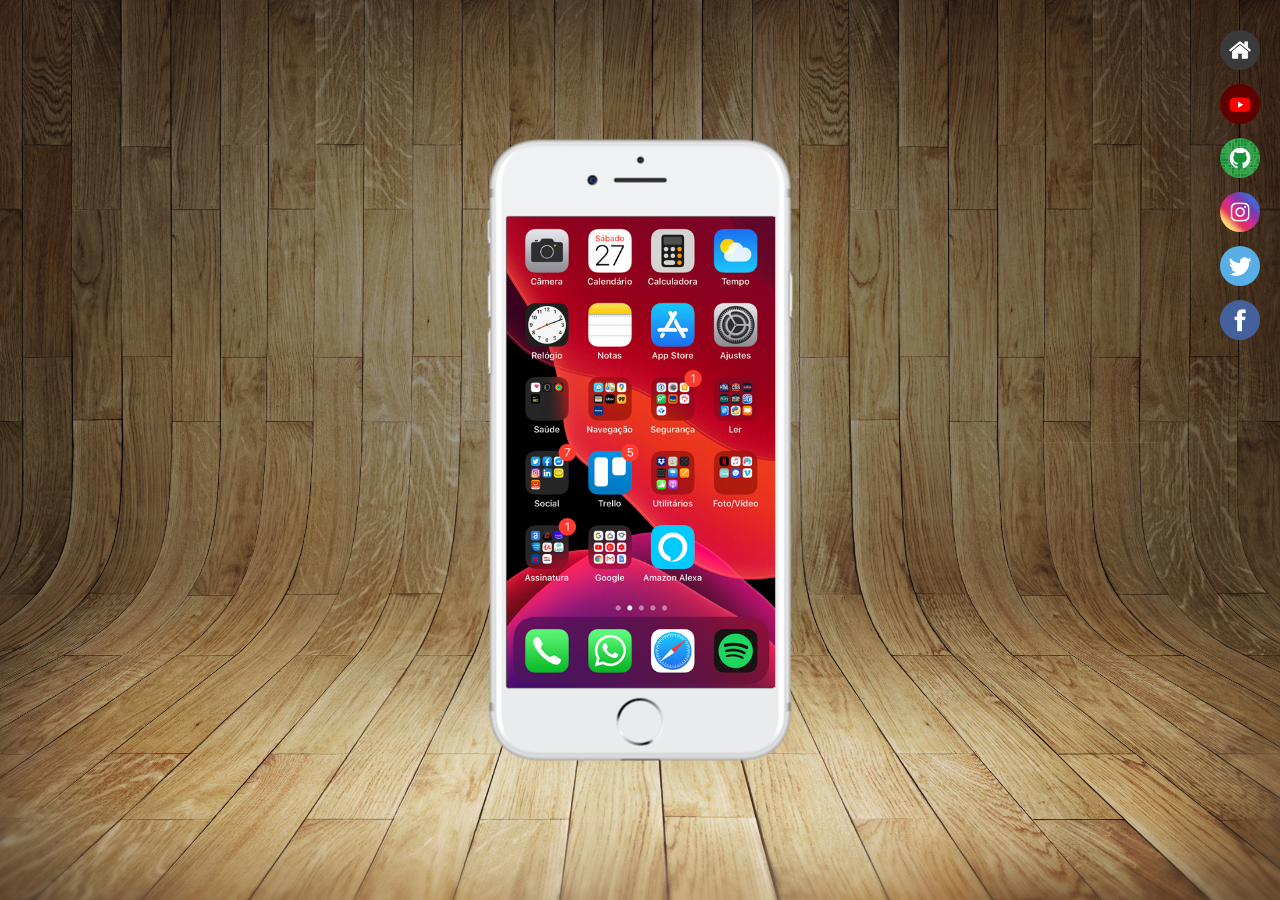
<file: index.html>
<!DOCTYPE html>
<html lang="pt-br">
<head>
    <meta charset="UTF-8">
    <meta http-equiv="X-UA-Compatible" content="IE=edge">
    <meta name="viewport" content="width=device-width, initial-scale=1.0">
    <title>Projeto social</title>
    <link rel="shortcut icon" href="imangens/favicon.ico" type="image/x-icon">
    <link rel="stylesheet" href="estilo.css">
</head>
<body>
    <main>
        <section id="telefone">
            <iframe src="home.html" frameborder="0" name="tela" id="tela1"></iframe>
        </section>
        <section id="redes-sociais">
            <ul>
                <li>
                    <a href="home.html" target="tela" >
                        <img class="logo" src="imangens/imagens/logo-home.jpg" alt="logo de uma casa">
                    </a>
                </li>
                <li>
                    <a href="youtube.html"  target="tela">
                        <img class="logo" src="imangens/imagens/logo-youtube.jpg" alt="logo do youtube">
                    </a>
                </li>
                <li>
                    <a href="git.html"target="tela" >
                        <img class="logo" src="imangens/imagens/logo-github.jpg" alt="logo do git-hub">
                    </a>
                </li>
                <li>
                    <a href="instagram.html" target="tela">
                        <img class="logo" src="imangens/imagens/logo-instagram.jpg" alt="logo do instagram">
                    </a>
                </li>
                <li>
                    <a href="twitter.html" target="tela">
                        <img class="logo" src="imangens/imagens/logo-twitter.jpg" alt="logo do twitter">
                    </a>
                </li>
                <li>
                    <a href="facebook.html"target="tela" >
                        <img class="logo" src="imangens/imagens/logo-facebook.jpg" alt="logo do facebook">
                    </a>
                </li>
            </ul>
        </section>
    </main>
</body>
</html>
</file>
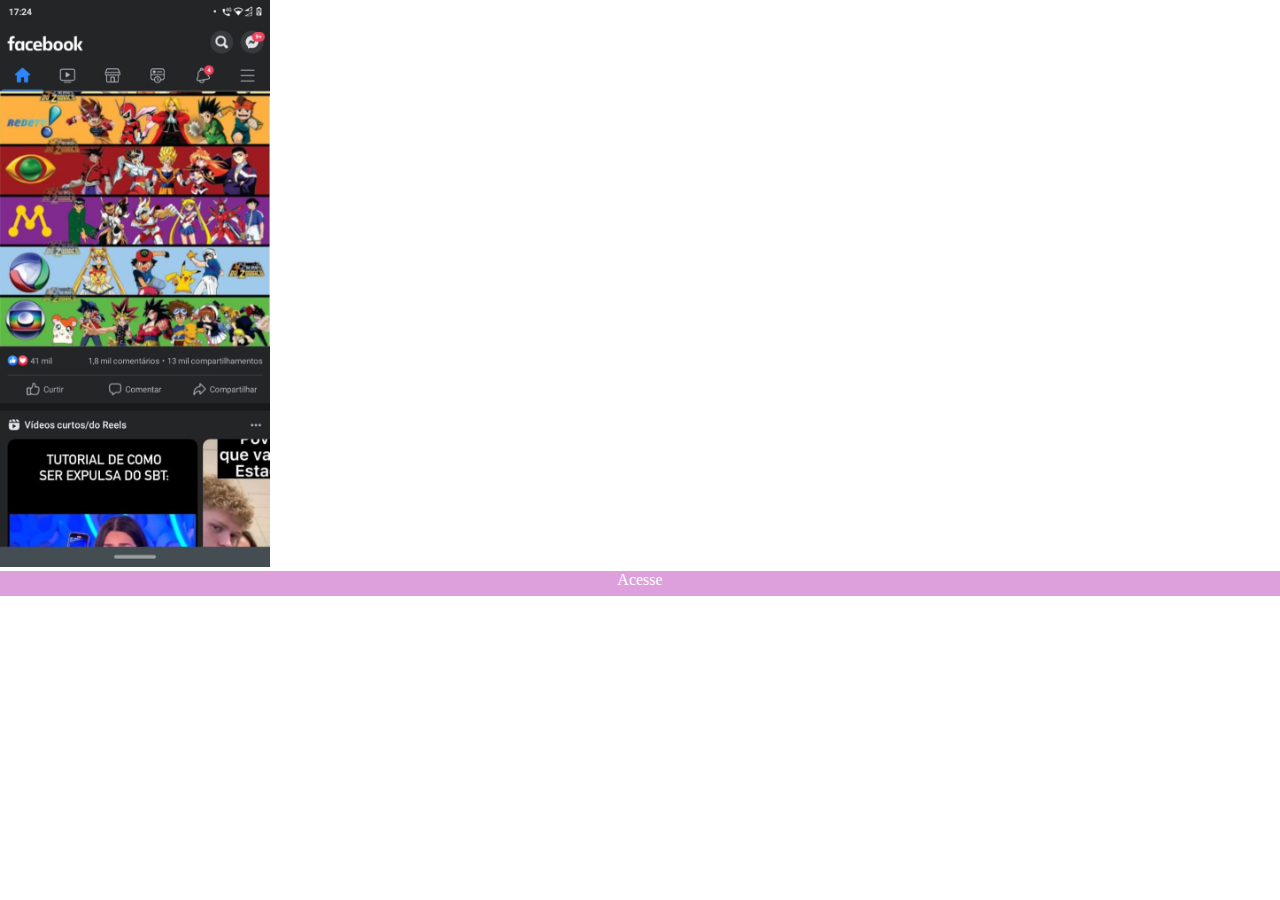
<file: facebook.html>
<!DOCTYPE html>
<html lang="pt-br">
<head>
    <meta charset="UTF-8">
    <meta http-equiv="X-UA-Compatible" content="IE=edge">
    <meta name="viewport" content="width=device-width, initial-scale=1.0">
    <title>facebook</title>
    <style>
        *{
            margin: 0px;
            padding: 0px;
        }
        
        ::-webkit-scrollbar{
            width: 0px;
            height: 0px;
        }
        img{
            width: 270px;
        }
        a{  
            color: white;
            text-decoration: none;
            padding-top: -10px;
            display: block;
            margin: 0px auto;
            text-align: center;
            background-color: plum ;
            height: 25px;
        }
        a:hover{
            background-color: red;
            
        }
        
    </style>
</head>
<body>
    <img src="WhatsApp Image 2022-06-30 at 17.24.49.jpeg" alt="background do facebook">
    <a href="https://www.facebook.com/" target="_blank">Acesse</a>
    
</body>
</html>
</file>
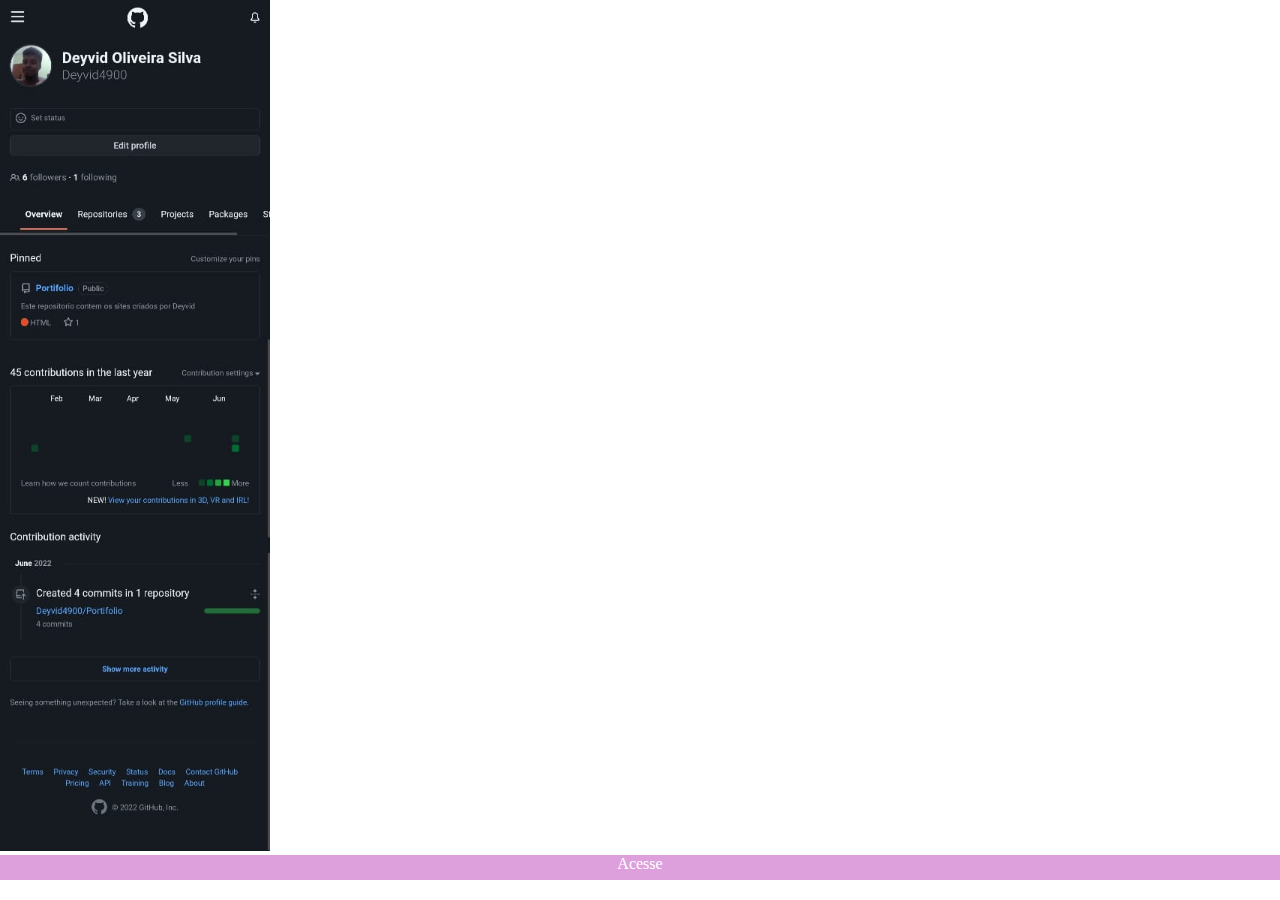
<file: git.html>
<!DOCTYPE html>
<html lang="pt-br">
<head>
    <meta charset="UTF-8">
    <meta http-equiv="X-UA-Compatible" content="IE=edge">
    <meta name="viewport" content="width=device-width, initial-scale=1.0">
    <title>git-hub</title>
    <style>
        *{
            margin: 0px;
            padding: 0px;
        }
        ::-webkit-scrollbar{
            width: 0px;
            height: 0px;
        }
        img{
            width: 270px;
        }
        a{  
            color: white;
            text-decoration: none;
            padding-top: -10px;
            display: block;
            margin: 0px auto;
            text-align: center;
            background-color: plum ;
            height: 25px;
        }
        a:hover{
            background-color: red;
            
        }
       
        
    </style>
    <img src="WhatsApp Image 2022-06-30 at 16.54.12.jpeg" alt="background do whatsapp">
    <a href="https://github.com/Deyvid4900" target="_blank">Acesse</a>
</head>
<body>
    
</body>
</html>
</file>
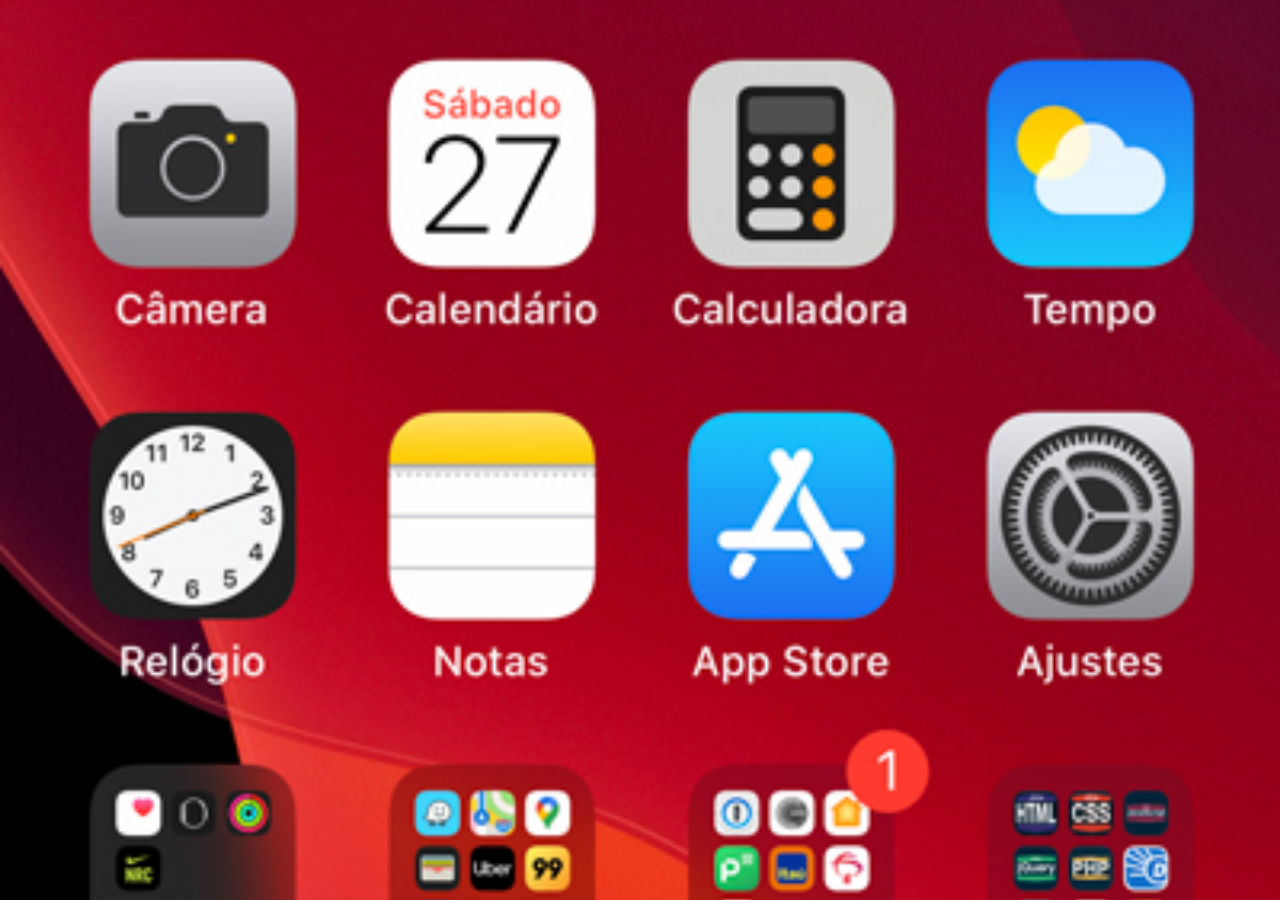
<file: home.html>
<!DOCTYPE html>
<html lang="pt-br>
<head>
    <meta charset="UTF-8">
    <meta http-equiv="X-UA-Compatible" content="IE=edge">
    <meta name="viewport" content="width=device-width, initial-scale=1.0">
    <title>home</title>
    <style>
        *{
            margin: 0px;
            padding: 0px;
        }
        body{
            width: 100vw;
            height: 100vh;
            background: url(imangens/imagens/tela-home.jpg);
            background-size: cover;
        }
        
    </style>
</head>
<body>
    
</body>
</html>
</file>
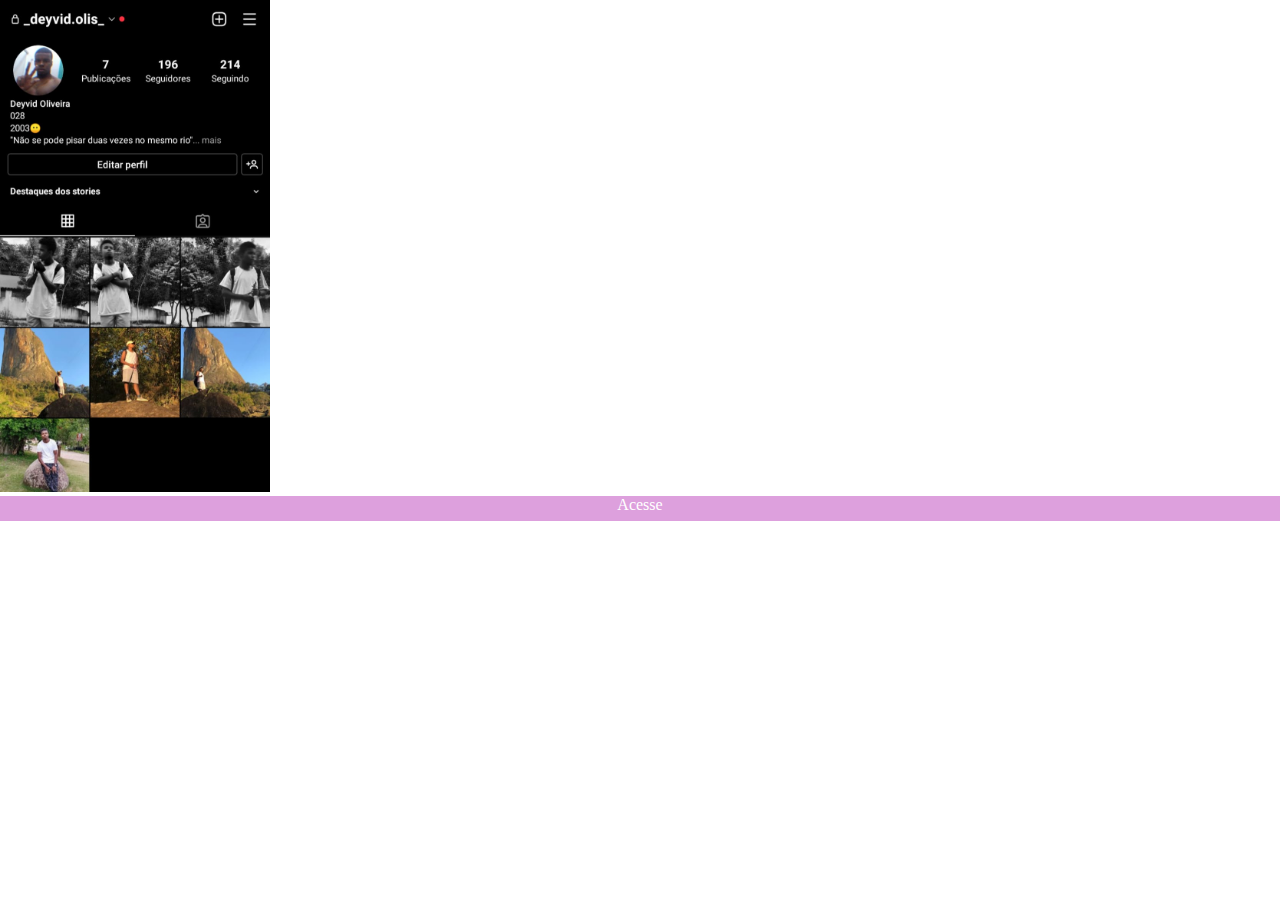
<file: instagram.html>
<!DOCTYPE html>
<html lang="pt-br>
<head>
    <meta charset="UTF-8">
    <meta http-equiv="X-UA-Compatible" content="IE=edge">
    <meta name="viewport" content="width=device-width, initial-scale=1.0">
    <title>Instagram</title>
    <style>
        *{
            margin: 0px;
            padding: 0px;
        }
        
        ::-webkit-scrollbar{
            width: 0px;
            height: 0px;
        }
        img{
            width: 270px;
        }
        a{  
            color: white;
            text-decoration: none;
            padding-top: -10px;
            display: block;
            margin: 0px auto;
            text-align: center;
            background-color: plum ;
            height: 25px;
        }
        a:hover{
            background-color: red;
            
        }
    </style>
</head>
<body>
    <img src="WhatsApp Image 2022-06-30 at 16.54.11.jpeg" alt="background do whatsapp">
    <a href="https://www.instagram.com/_deyvid.olis_/" target="_blank">Acesse</a>
    
</body>
</html>
</file>
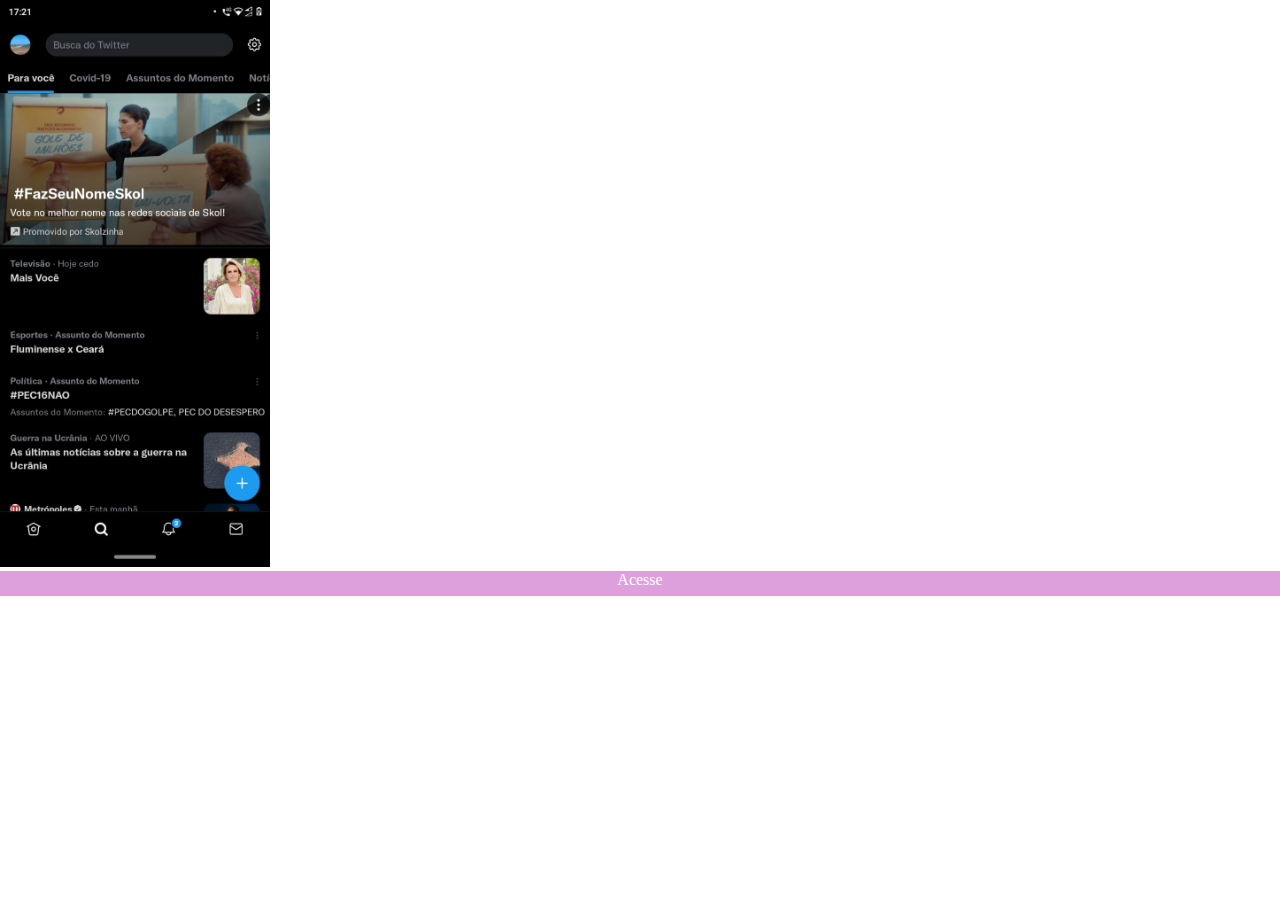
<file: twitter.html>
<!DOCTYPE html>
<html lang="en">
<head>
    <meta charset="UTF-8">
    <meta http-equiv="X-UA-Compatible" content="IE=edge">
    <meta name="viewport" content="width=device-width, initial-scale=1.0">
    <title>twitter</title>
    <style>
        *{
            margin: 0px;
            padding: 0px;
        }
        
        
        ::-webkit-scrollbar{
            width: 0px;
            height: 0px;
        }
        img{
            width: 270px;
        }
        a{  
            color: white;
            text-decoration: none;
            padding-top: -10px;
            display: block;
            margin: 0px auto;
            text-align: center;
            background-color: plum ;
            height: 25px;
        }
        a:hover{
            background-color: red;
            
        }
        
    </style>
    
</head>
<body>
    <img src="WhatsApp Image 2022-06-30 at 17.21.46.jpeg" alt="">
    <a href="https://www.twitter.com/" target="_blank">Acesse</a>
</body>
</html>
</file>
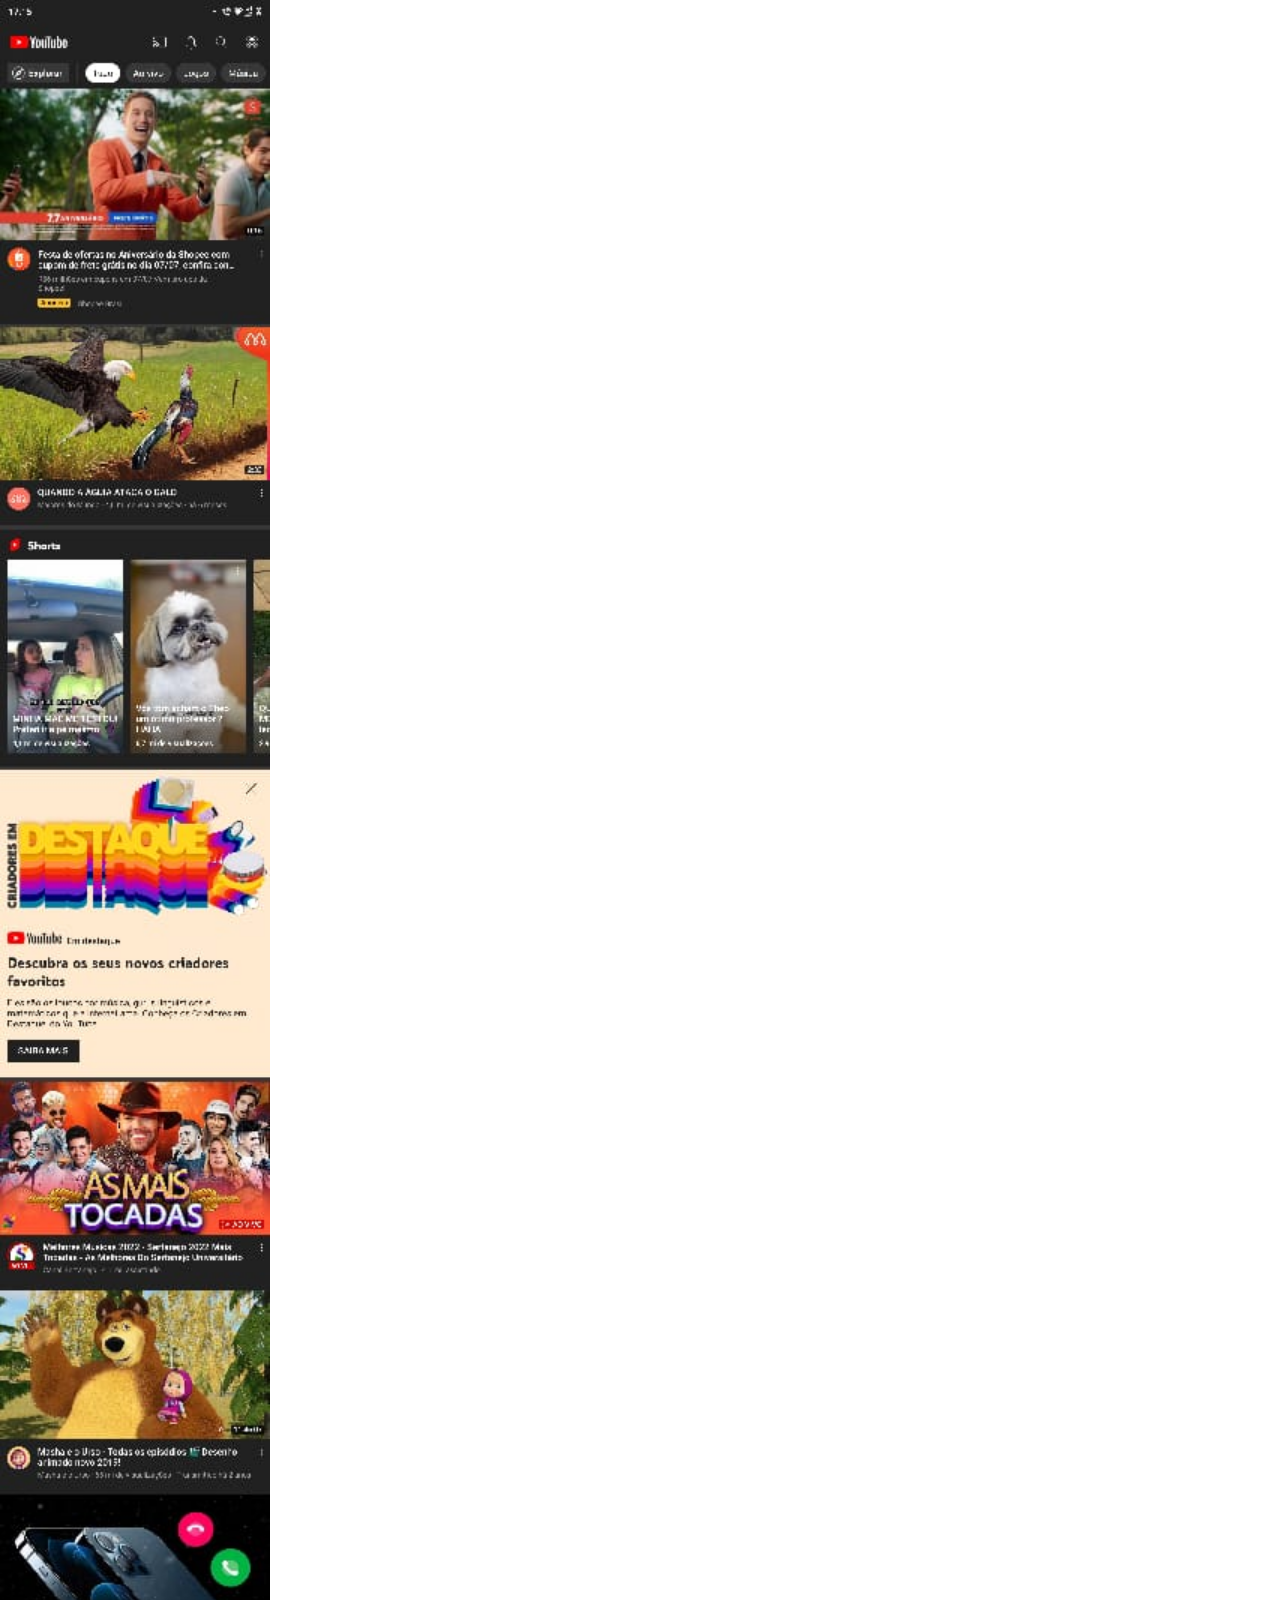
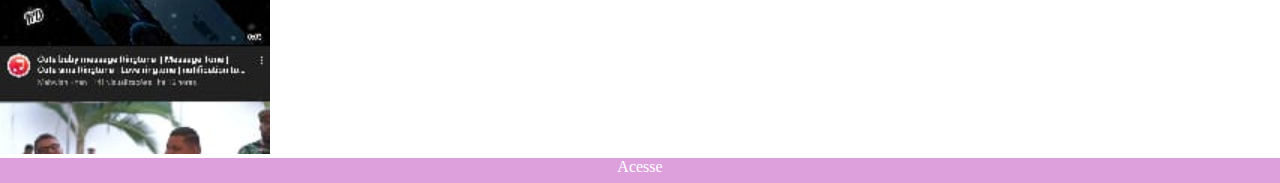
<file: youtube.html>
<!DOCTYPE html>
<html lang="pt-br">
<head>
    <meta charset="UTF-8">
    <meta http-equiv="X-UA-Compatible" content="IE=edge">
    <meta name="viewport" content="width=device-width, initial-scale=1.0">
    <title>youtube</title>
    <style>
        *{
            margin: 0px;
            padding: 0px;
        }
        ::-webkit-scrollbar{
            width: 0px;
            height: 0px;
        }
        img{
            width: 270px;
        }
        a{  
            color: white;
            text-decoration: none;
            padding-top: -10px;
            display: block;
            margin: 0px auto;
            text-align: center;
            background-color: plum ;
            height: 25px;
        }
        a:hover{
            background-color: red;
            
        }
        
        
    </style>
    
</head>
<body>
    <img src="WhatsApp Image 2022-06-30 at 17.15.37.jpeg" alt="background do youtube">
    <a href="https://www.youtube.com/" target="_blank">Acesse</a>
</body>
</html>
</file>
<file: estilo.css>
@charset "UTF-8" ;
*{
    margin: 0px;
    padding: 0px;
}
html,body{
    height: 100vh;
    width: 100vw;
}
body{
    background: url('imangens/imagens/fundo-madeira.jpg') no-repeat;
    background-size: cover;
    background-attachment: fixed;
}
main{
    height: 100vh;
    position: relative;
    
}
section#telefone{
    position: absolute;
    top:50% ;
    left: 50%;
    transform: translate(-50%, -50%);
    height: 627px;
    width: 311px;
    
    background: url('imangens/imagens/frame-iphone.png') no-repeat;
}
iframe#tela1{
    position: relative;
    top: 80px;
    left: 22px;
    width: 269px;
    height: 471px;

}
ul{
    list-style: none;
}
.logo{
    height: 40px;
    width: 40px;
    border-radius: 50px;
}
section#redes-sociais{
    display: flex;
    justify-content: flex-end;
    margin-right: 20px;
    padding-top: 20px;
}
#redes-sociais img{
    margin-top: 10px;
    
}
#redes-sociais img:hover{
    
    
    transform: translate(5px);
}
</file>
